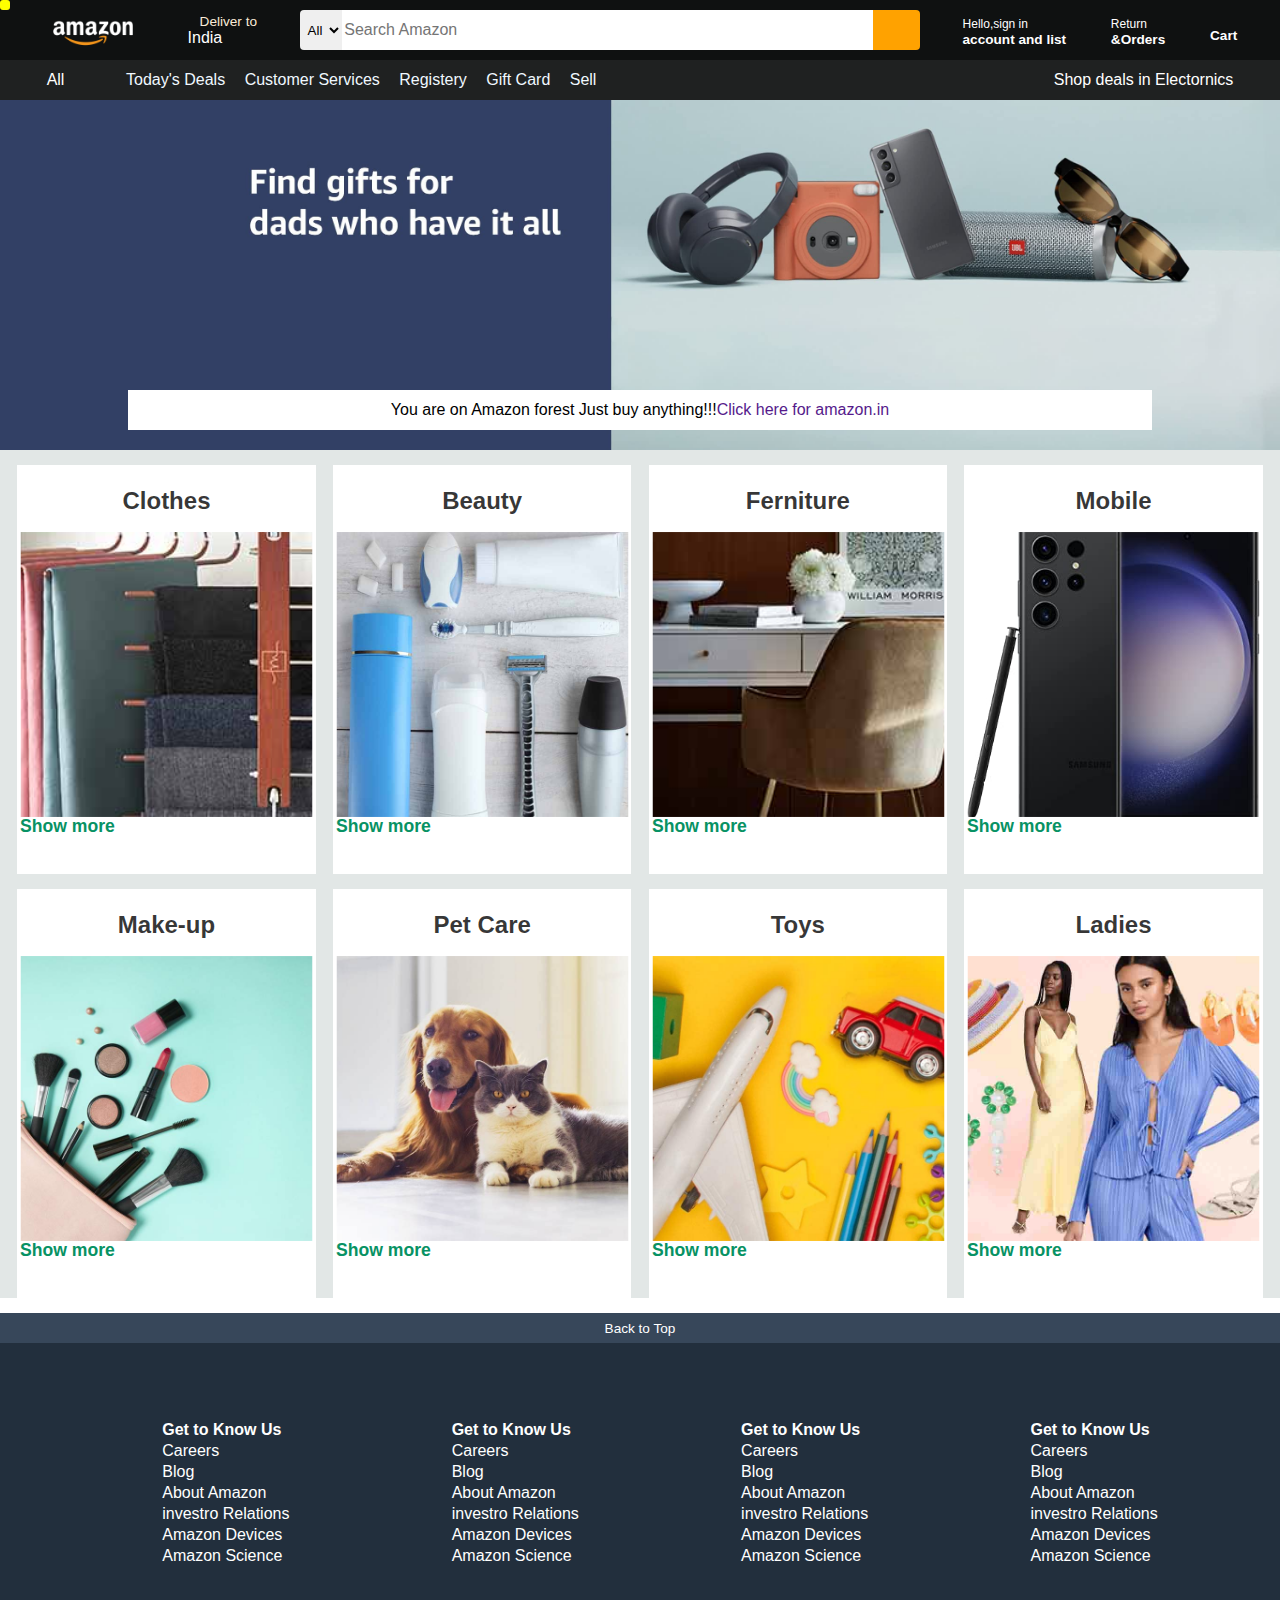
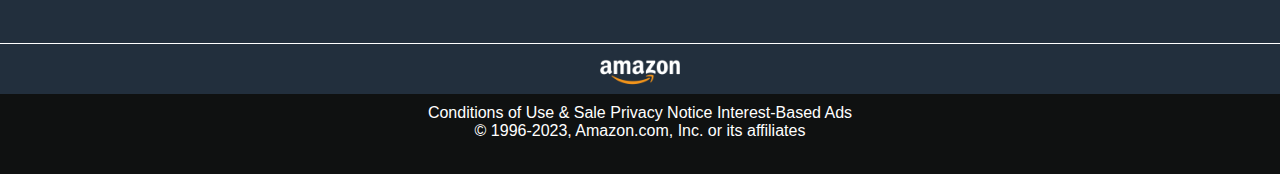
<file: index.html>
<!DOCTYPE html>
<html lang="en">

<head>
  <meta charset="UTF-8">
  <meta name="viewport" content="width=device-width, initial-scale=1.0">
  <title>Amazon</title>
  <link rel="stylesheet" href="style.css">
  <link rel="stylesheet" href="https://cdnjs.cloudflare.com/ajax/libs/font-awesome/6.4.0/css/all.min.css"
    integrity="sha512-iecdLmaskl7CVkqkXNQ/ZH/XLlvWZOJyj7Yy7tcenmpD1ypASozpmT/E0iPtmFIB46ZmdtAc9eNBvH0H/ZpiBw=="
    crossorigin="anonymous" referrerpolicy="no-referrer" />
  
</head>

<body>
  <div id="cursor1">
  </div>
  <header>
    <div class="navbar">
      <div class="nav-logo border">
        <div class="logo">
          <!-- <i class="fa-brands fa-amazon"></i> -->
        </div>
      </div>
      <div class="address border">
        <p class="add-first">Deliver to</p>
        <!-- <i class="fa-regular fa-location-dot"></i>
           -->
        <div class="add-icon">
          <i class="fa-sharp fa-solid fa-location-dot"></i>
          <p class="add-second">India</p>
        </div>
      </div>
      <div class="nav-search ">
        <select class="search-select">
          <option>All</option>
        </select>
        <input placeholder="Search Amazon" type="text"class="search-input">
        <div class="search-icon border2">
          <i class="fa-solid fa-magnifying-glass"></i>
        </div>
      </div>
      <div class="sign in border">
        <p><span>Hello,sign in</span></p>
        <p class="nav-second">account and list</p>
      </div>
      <div class="Return border">
        <p><span>Return</span></p>
        <p class="nav-second">&Orders</p>
      </div>
      <div class="nav-cart border2" >
        <i class="fa-solid fa-cart-shopping"></i>
        Cart
      </div>
    </div>
    <div class="panel">
      <div class="panel-all">
        <i class="fa-solid fa-bars"></i>
        All
      </div>
      <div class="panel-ops">
        <a style="color: aliceblue; text-decoration:none" href="">Today's Deals</a>
        <a style="color: aliceblue; text-decoration: none;"href="">Customer Services</a>
        <a style="color: aliceblue; text-decoration: none;" href="">Registery</a>
        <a style="color: aliceblue;text-decoration: none;" href="">Gift Card</a>
        <a style="color: aliceblue; text-decoration: none;" href="">Sell</a>
      </div>
      <div class="panel-deals">
        Shop deals in Electornics
      </div>
    </div>
  </header>
  
    <div class="hero-section">
      <!-- <img src="hero_image.jpg" alt=""> -->
      <div class="hero-msg">
      
        <p>You are on Amazon forest Just buy anything!!!<a style="text-decoration: none;"  href="">Click here for amazon.in</a></p>
      </div>
    </div>
    <div class="box-section">
      
      <div class="box1 box border3">
        <div class="box-content">
          <h2 style="font-family: Verdana, Geneva, Tahoma, sans-serif;">Clothes</h2>
          <!-- <div class="box-img" style="background-image: url('box5_image.jpg');"></div> -->
          <img src="images/box1_image.jpg" alt="">
          <p style="color: rgb(8, 146, 100);font-weight: 700;">Show more</p>
        </div>
      </div>
      <div class="box1 box border3">
        <div class="box-content">
          <h2 style="font-family: Verdana, Geneva, Tahoma, sans-serif;">Beauty</h2>
          <!-- <div class="box-img" style="background-image: url('box5_image.jpg');"></div> -->
          <img src="images/box2_image.jpg" alt="">
          <p style="color: rgb(8, 146, 100);font-weight: 700;">Show more</p>
        </div>
      </div>
      <div class="box1 box border3">
        <div class="box-content">
          <h2 style="font-family: Verdana, Geneva, Tahoma, sans-serif;">Ferniture</h2>
          <!-- <div class="box-img" style="background-image: url('box5_image.jpg');"></div> -->
          <img src="images/box3_image.jpg" alt="">
          <p style="color: rgb(8, 146, 100);font-weight: 700;">Show more</p>
        </div>
      </div>
      <div class="box1 box border3">
        <div class="box-content">
          <h2 style="font-family: Verdana, Geneva, Tahoma, sans-serif;">Mobile</h2>
          <!-- <div class="box-img" style="background-image: url('box5_image.jpg');"></div> -->
          <img src="images/box4_image.jpg" alt="">
          <p style="color: rgb(8, 146, 100);font-weight: 700;">Show more</p>
        </div>
      </div>
      <div class="box1 box border3">
        <div class="box-content">
          <h2 style="font-family: Verdana, Geneva, Tahoma, sans-serif;">Make-up</h2>
          <!-- <div class="box-img" style="background-image: url('box5_image.jpg');"></div> -->
          <img src="images/box5_image.jpg" alt="">
          <p style="color: rgb(8, 146, 100);font-weight: 700;">Show more</p>
        </div>
      </div>
      <div class="box1 box border3">
        <div class="box-content">
          <h2 style="font-family: Verdana, Geneva, Tahoma, sans-serif;">Pet Care</h2>
          <!-- <div class="box-img" style="background-image: url('box5_image.jpg');"></div> -->
          <img src="images/box6_image.jpg" alt="">
          <p style="color: rgb(8, 146, 100);font-weight: 700;">Show more</p>
        </div>
      </div>
      <div class="box1 box border3">
        <div class="box-content">
          <h2 style="font-family: Verdana, Geneva, Tahoma, sans-serif;">Toys</h2>
          <!-- <div class="box-img" style="background-image: url('box5_image.jpg');"></div> -->
          <img src="images/box7_image.jpg" alt="">
          <p style="color: rgb(8, 146, 100);font-weight: 700;">Show more</p>
        </div>
      </div>
      <div class="box1 box border3">
        <div class="box-content">
          <h2 style="font-family: Verdana, Geneva, Tahoma, sans-serif;">Ladies</h2>
          <!-- <div class="box-img" style="background-image: url('box5_image.jpg');"></div> -->
          <img src="images/box8_image.jpg" alt="">
          <p style="color: rgb(8, 146, 100);font-weight: 700;">Show more</p>
        </div>
      </div>
  </div>
  <footer>
    <div class="panel-1"> Back to Top</div>
    <div class="panel-2">
      <ul>
        <p>Get to Know Us</p>
        <a  style="text-decoration: none;" href="">Careers</a>
        <a style="text-decoration: none;" href="">Blog</a>
        <a style="text-decoration: none;" href="">About Amazon</a>
        <a style="text-decoration: none;" href="">investro Relations</a>
        <a style="text-decoration: none;" href="">Amazon Devices</a>
        <a style="text-decoration: none;" href="">Amazon Science</a>
      </ul>
      <ul>
        <p>Get to Know Us</p>
        <a  style="text-decoration: none;" href="">Careers</a>
        <a style="text-decoration: none;" href="">Blog</a>
        <a style="text-decoration: none;" href="">About Amazon</a>
        <a style="text-decoration: none;" href="">investro Relations</a>
        <a style="text-decoration: none;" href="">Amazon Devices</a>
        <a style="text-decoration: none;" href="">Amazon Science</a>
      </ul>
      <ul>
        <p>Get to Know Us</p>
        <a  style="text-decoration: none;" href="">Careers</a>
        <a style="text-decoration: none;" href="">Blog</a>
        <a style="text-decoration: none;" href="">About Amazon</a>
        <a style="text-decoration: none;" href="">investro Relations</a>
        <a style="text-decoration: none;" href="">Amazon Devices</a>
        <a style="text-decoration: none;" href="">Amazon Science</a>
      </ul>
      <ul>
        <p>Get to Know Us</p>
        <a  style="text-decoration: none;" href="">Careers</a>
        <a style="text-decoration: none;" href="">Blog</a>
        <a style="text-decoration: none;" href="">About Amazon</a>
        <a style="text-decoration: none;" href="">investro Relations</a>
        <a style="text-decoration: none;" href="">Amazon Devices</a>
        <a style="text-decoration: none;" href="">Amazon Science</a>
      </ul>
    </div>
    <div class="panel-3">
      <div class="logo">

      </div>
    </div>
    <div class="panel-4">
      <div class="page">
         <p>Conditions of Use & Sale
          Privacy Notice
          Interest-Based Ads
         </p>
        </div>
        <div class="copywrite">
          <p>
            © 1996-2023, Amazon.com, Inc. or its affiliates
          </p> 
      </div>

    </div>
  </footer>
 
<script src="script.js"></script>
</body>

</html>
</file>
<file: style.css>
* {
    margin: 0;
    font-family: Arial, Helvetica, sans-serif;
    border:border-box;
}
#cursor1{
   height: 10px;
   width: 10px;
   border-radius: 30%;
   background-color:yellow;
   position: fixed;
}
body{
    position: relative;
}
.navbar{

    height: 60px;
    background-color:  #0f1111;
    color: white;
    display: flex;
    align-items: center;
    justify-content: space-evenly;
}
.nav-logo{
    height: 50px;
    width: 100px;
}
.logo{
    background-image: url("images/amazon_logo.png");
    background-size: cover;
    height: 50px;
    width: 100px;
}
.border{
    border: 2px solid transparent;
}
.border:hover{
    border: 2px solid white;
}.border2{
    border:2px solid transparent;
}
.border2:hover{
    border: 2px solid black;
}
.border3{
    border: 2px solid transparent;
}
.border3:hover{
    border: 2px solid rgb(218, 218, 177);
}
.add-first{
    color: antiquewhite;
    font-size: .85rem;
    margin-left: 12px;

}
.add-icon{
    display: flex;
}
.add.second{
    font-size: 2rem;
     margin-left: 3px;
}
.nav-search{
    display: flex;
    justify-content: space-evenly;
    width: 620px;
    height: 40px;
    /* background-color: rgb(73, 14, 128); */
    border-radius: 4px;
    border-top-right-radius: 4px;
}
.search-select{
    width: 50px;
    text-align: center;
    border-top-left-radius: 4px;
    border-bottom-left-radius: 4px;
    border:none;
}
.search-input{
    width: 100%;
    border: none;
    font-size: 1rem;
}
.search-icon{
    display: flex;
    justify-content: center;
    align-items: center;
    width:50px;
    background-color: rgb(255, 162, 0);
    border-top-right-radius: 4px;
    border-bottom-right-radius: 4px;
    
}
.nav-search:hover{
    border: solid orange 2px;
}
span{
    font-size: 0.75rem;
}
.nav-second{
    font-size: .85rem;
    font-weight: 700;
}
.nav-cart i{
    font-size: 30px;
}
.nav-cart{
    font-size: .85rem;
    font-weight: 700;
}
.panel{
    height: 40px;
    background-color: #0f1111ee;
    color: white;
    display: flex;
    align-items: center;
    justify-content: space-evenly;
}
.panel-ops a{
    display: inline;
    margin-left: 15px;
   
}
.panel-ops{
    width: 70%;
}

.hero-section{
    height: 350px;
    background-image: url("images/hero_image.jpg");
    background-size: cover;
    display: flex;
    justify-content: center;
    align-items: end;
}
.hero-msg{
    height: 40px;
    background-color: white;
    display: flex;
    align-items: center;
    justify-content: center;
    width: 80%;
    margin-bottom: 20px;
}
.box-section{
    display: flex;
    flex-wrap: wrap;
    justify-content: space-evenly;
    background-color: #e2e7e6;

}

.box-content{
    height: 100%;
    width: 100%;
    overflow: hidden;
    /* scale: 1.1; */
    
    /* margin-left: 10px;
    margin-right: 10px;
     */
    
}
.box-content h2{
    text-align: center;
    color: rgba(0, 0, 0, 0.788)
}
.box-content img{
    margin-top: 30px;
    margin-left: 15px;
    width: 90%;
    height: 70%;
    object-fit: cover;
    scale:1.1;
    transition: all ease 0.5s;
}
.box-content:hover img{
    scale:1;
}
.box-content:hover p{
    scale:1;
}
.box-content:hover h2{
    color: black;
    
}
.box{
    margin-top: 15px;
    width: 23%;
    /* border: black solid 2px; */
    height: 370px;
    background-color: white;
    padding: 20px 0px 15px;
    /* box-shadow: #0fe7bb; */
}

.box-content p{
    margin-top: 10px;
    margin-left: 15px;
    transition: all ease 0.5s;
    scale: 1.1;
}
.font-content h2{
    font-size: 30px;
}
footer{
    margin-top: 15px;
}
.panel-1{
    height: 30px;
    background-color: #37475a;
    color: white;
    display: flex;
    justify-content: center;
    align-items: center;
    font-size: 0.85rem;
}
ul p{
    color: white;
    font-weight: 700;
}
ul a{
    display: block;
    color: white;
    margin-top: 3px;
}
.panel-2{
    height:300px;
    background-color: #222f3d;
    /* margin-top: 15px; */
    display: flex;
    justify-content: space-evenly;
    align-items: center;
}
.panel-3{
    border-top: 0.5px solid white;
    background-color:#222f3d;
    height:50px;
    display: flex;
    justify-content: center;
    align-items: center;
}
.panel-4{
    height: 80px;
    background-color: #0f1111;
    color: white;
}
.page{
    padding-top: 10px;
    text-align: center;
}
.copywrite{
    text-align: center;
}
</file>
